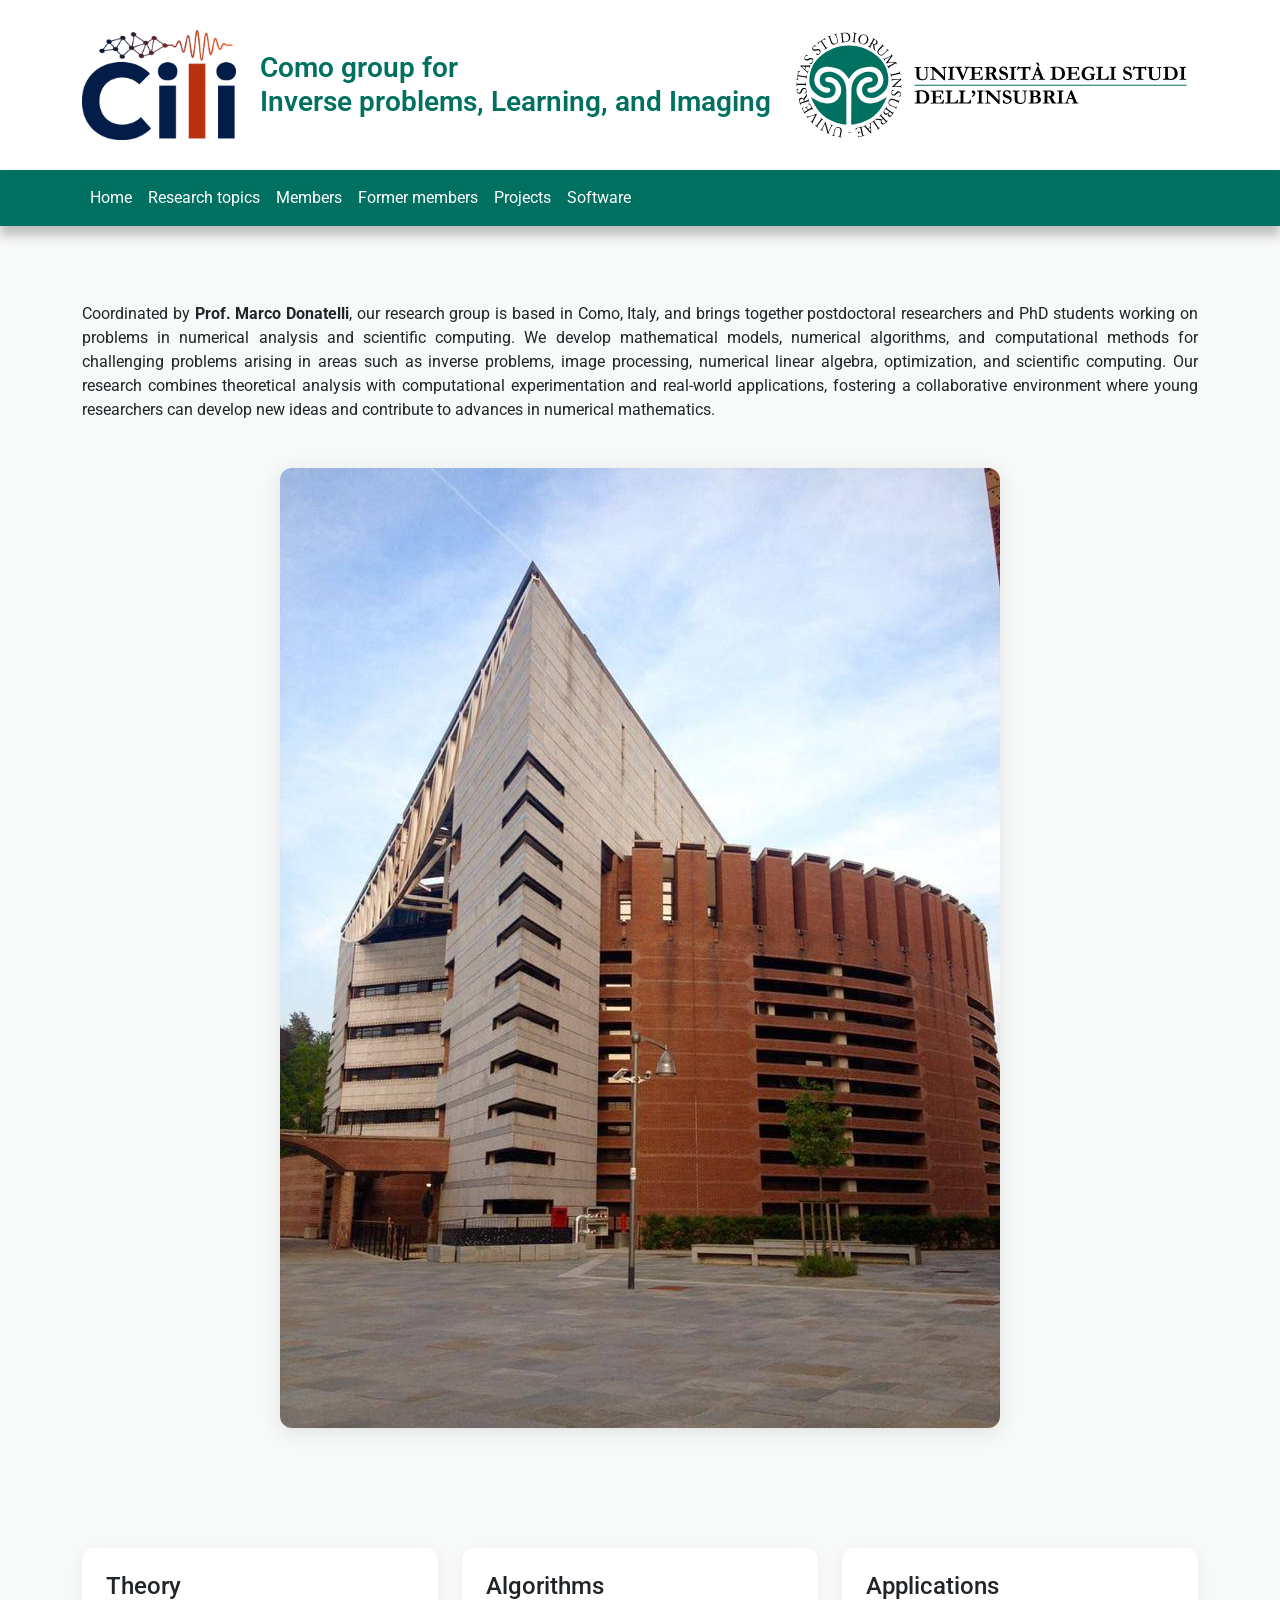
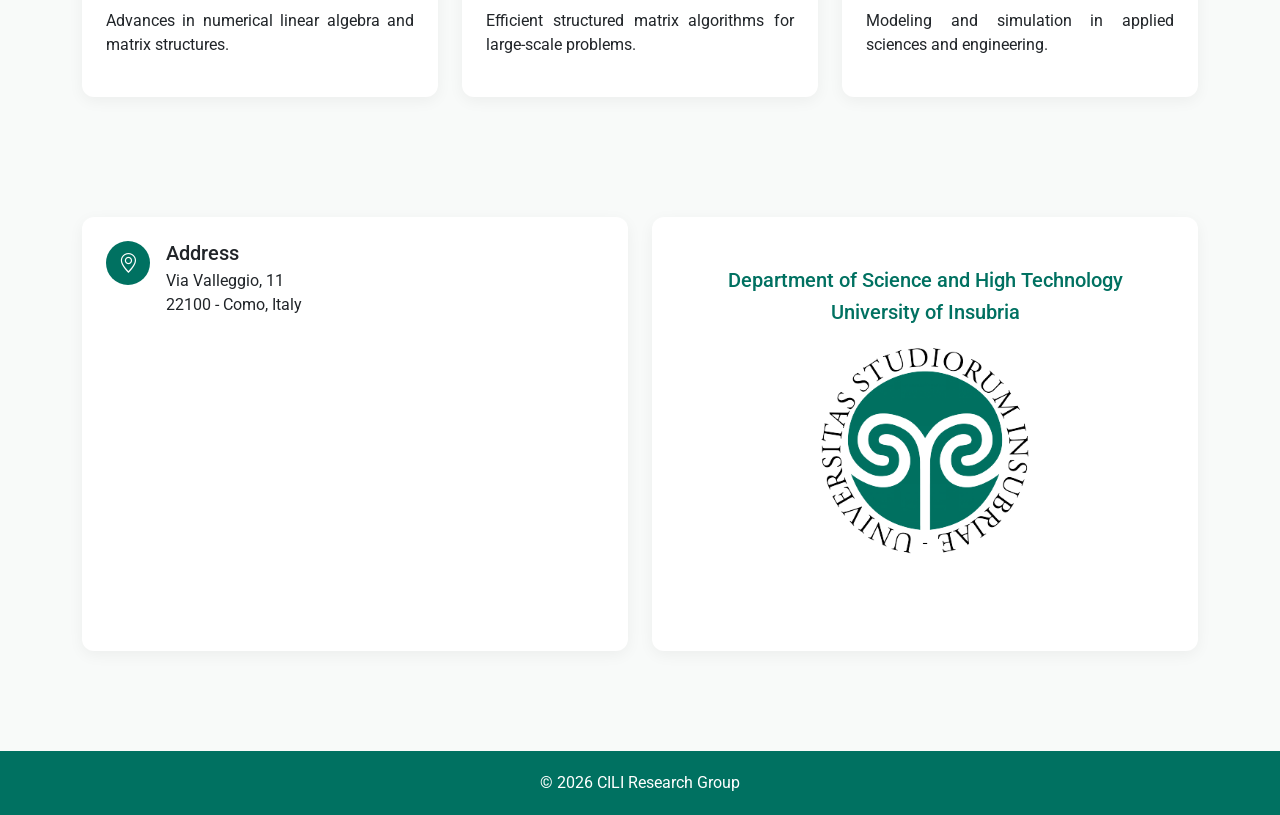
<file: index.html>
<!DOCTYPE html>
<html lang="en">
<head>
  <meta charset="utf-8">
  <meta name="viewport" content="width=device-width, initial-scale=1.0">
  <title>CILI</title>

  <link href="assets/img/weblogo.png" rel="icon">
  <link href="assets/img/apple-touch-icon.png" rel="apple-touch-icon">

  <!-- Fonts -->
  <link href="https://fonts.googleapis.com" rel="preconnect">
  <link href="https://fonts.gstatic.com" rel="preconnect" crossorigin>
  <link
    href="https://fonts.googleapis.com/css2?family=Roboto:ital,wght@0,100;0,300;0,400;0,500;0,700;0,900;1,100;1,300;1,400;1,500;1,700;1,900&family=Poppins:ital,wght@0,100;0,200;0,300;0,400;0,500;0,600;0,700;0,800;0,900;1,100;1,200;1,300;1,400;1,500;1,600;1,700;1,800;1,900&family=Raleway:ital,wght@0,100;0,200;0,300;0,400;0,500;0,600;0,700;0,800;0,900;1,100;1,200;1,300;1,400;1,500;1,600;1,700;1,800;1,900&display=swap"
    rel="stylesheet">
  <!-- Google Font -->
  <link href="https://fonts.googleapis.com/css2?family=Inter:wght@300;400;600&display=swap" rel="stylesheet">

  <!-- Bootstrap 5 -->
  <link href="https://cdn.jsdelivr.net/npm/bootstrap@5.3.2/dist/css/bootstrap.min.css" rel="stylesheet">
  <link href="https://cdn.jsdelivr.net/npm/bootstrap-icons@1.11.3/font/bootstrap-icons.css" rel="stylesheet">

  <!-- Main CSS File -->
  <link href="assets/css/main.css" rel="stylesheet">

</head>

<body>

<!-- HEADER INCLUDE -->
<div id="header"></div>

<!-- NAVBAR INCLUDE -->
<div id="navbar"></div>

<main>
<!-- MAIN CONTENT -->

  <div class="container">

    <div class="section text-center">
      <p class="mt-3">
        Coordinated by <b>Prof. Marco Donatelli</b>, our research group is based in Como, Italy, and brings together postdoctoral researchers and PhD students working on problems in numerical analysis and scientific computing.

        We develop mathematical models, numerical algorithms, and computational methods for challenging problems arising in areas such as inverse problems, image processing, numerical linear algebra, optimization, and scientific computing.

        Our research combines theoretical analysis with computational experimentation and real-world applications, fostering a collaborative environment where young researchers can develop new ideas and contribute to advances in numerical mathematics.

      </p>

      <img src="assets/img/home.jpg" class="img-fluid hero-img" alt="research image">
    </div>

    <div class="section">
      <div class="row g-4">
        <div class="col-md-4">
          <div class="card p-4">
            <h4>Theory</h4>
            <p>Advances in numerical linear algebra and matrix structures.</p>
          </div>
        </div>
        <div class="col-md-4">
          <div class="card p-4">
            <h4>Algorithms</h4>
            <p>Efficient structured matrix algorithms for large-scale problems.</p>
          </div>
        </div>
        <div class="col-md-4">
          <div class="card p-4">
            <h4>Applications</h4>
            <p>Modeling and simulation in applied sciences and engineering.</p>
          </div>
        </div>
      </div>
    </div>

    <div class="section">
      <div class="contact">
        <div class="row gy-4 align-items-stretch">
          <div class="col-lg-6">
            <div class="card p-4 h-100">

              <div class="info-item d-flex">
                <i class="bi bi-geo-alt me-3"></i>
                <div>
                  <h5 class="mb-1">Address</h5>
                  <p class="mb-0"> Via Valleggio, 11<br>
                    22100 - Como, Italy</p>
                </div>
              </div>

              <iframe src="https://www.google.com/maps/embed?pb=!1m18!1m12!1m3!1d387.7192334316931!2d9.095339528711218!3d45.801694118874714!2m3!1f0!2f0!3f0!3m2!1i1024!2i768!4f13.1!3m3!1m2!1s0x47869c2e48c24b17%3A0x4c93925b8e90d851!2sUniversit%C3%A0%20dell&#39;Insubria%20-%20Dipartimento%20di%20Scienza%20e%20Alta%20Tecnologia%20(DISAT)!5e0!3m2!1sit!2sit!4v1776697947331!5m2!1sit!2sit" width="100%" height="270px" style="border:0;" allowfullscreen="" loading="lazy" referrerpolicy="no-referrer-when-downgrade"></iframe>
            </div>
          </div>

          <div class="col-lg-6">
            <div class="card p-4 h-100 d-flex justify-content-center text-center">
              <div class="info-item">

                <h5 class="mb-2">
                  <a href="https://archivio.uninsubria.it/siti-tematici-o-federati/siti-dei-dipartimenti/dipartimento-di-scienza-e-alta-tecnologia-disat" target="_blank">
                    Department of Science and High Technology
                  </a>
                </h5>

                <h5 class="mb-3">
                  <a href="https://www.uninsubria.it/" target="_blank">
                    University of Insubria
                  </a>
                </h5>

                <img src="assets/img/sigilloinsubria.png" class="logo-img">

              </div>
            </div>
          </div>

        </div>
      </div>
    </div>

  </div>

</main>

<!-- FOOTER INCLUDE -->
<div id="footer"></div>

<!-- JS INCLUDE SYSTEM -->
<script>
  function loadHTML(id, file) {
    fetch(file)
      .then(response => response.text())
      .then(data => document.getElementById(id).innerHTML = data);
  }

  loadHTML("header", "header.html");
  loadHTML("navbar", "navbar.html");
  loadHTML("footer", "footer.html");
</script>

<!-- Bootstrap JS-->
<script src="https://cdn.jsdelivr.net/npm/bootstrap@5.3.2/dist/js/bootstrap.bundle.min.js"></script>

</body>
</html>
</file>
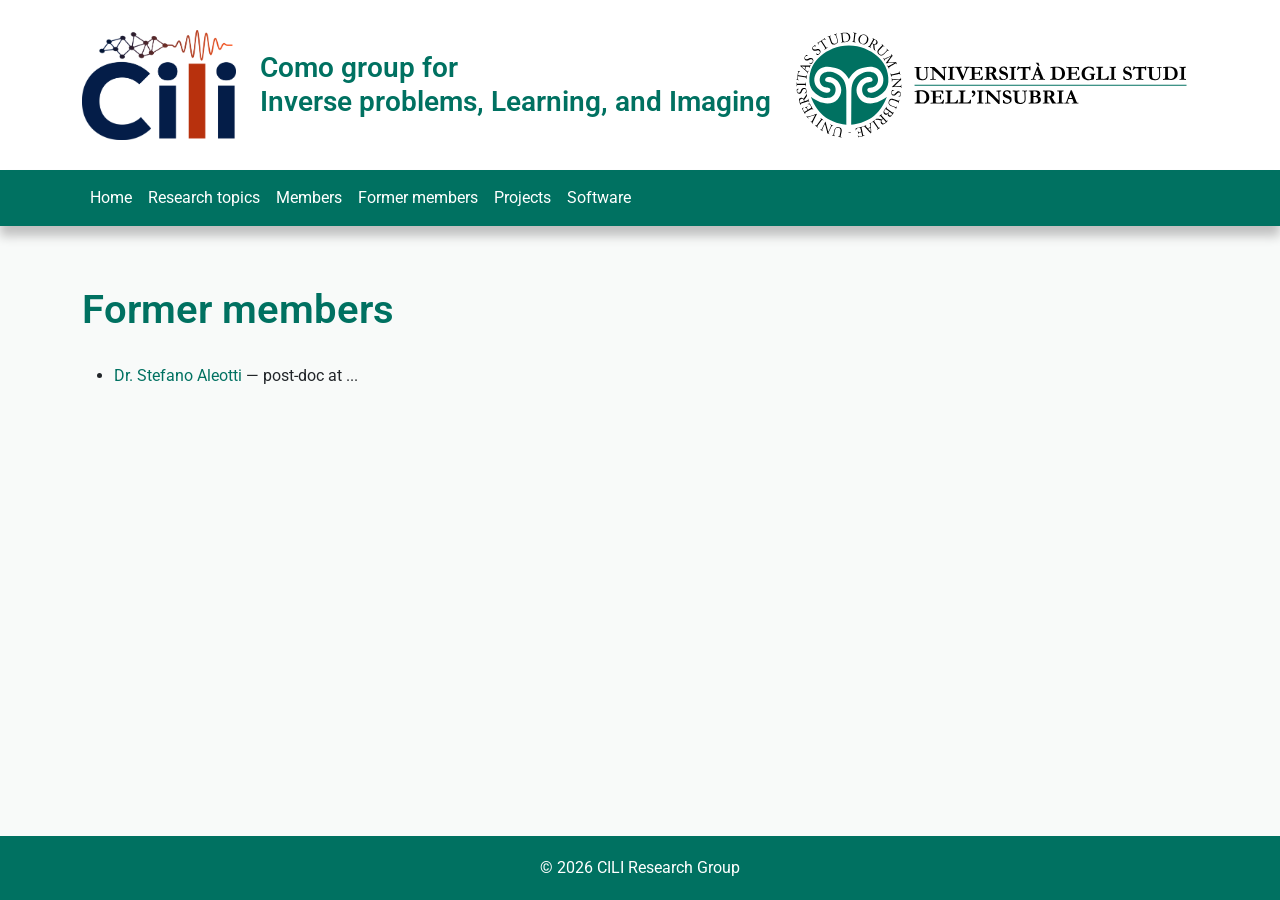
<file: former_members.html>
<!DOCTYPE html>
<html lang="en">

<head>
  <meta charset="utf-8">
  <meta name="viewport" content="width=device-width, initial-scale=1.0">
  <title>CILI</title>
  <meta content="" name="description">
  <meta content="" name="keywords">

  <link href="assets/img/weblogo.png" rel="icon">
  <link href="assets/img/apple-touch-icon.png" rel="apple-touch-icon">

  <!-- Fonts -->
  <link href="https://fonts.googleapis.com" rel="preconnect">
  <link href="https://fonts.gstatic.com" rel="preconnect" crossorigin>
  <link
    href="https://fonts.googleapis.com/css2?family=Roboto:ital,wght@0,100;0,300;0,400;0,500;0,700;0,900;1,100;1,300;1,400;1,500;1,700;1,900&family=Poppins:ital,wght@0,100;0,200;0,300;0,400;0,500;0,600;0,700;0,800;0,900;1,100;1,200;1,300;1,400;1,500;1,600;1,700;1,800;1,900&family=Raleway:ital,wght@0,100;0,200;0,300;0,400;0,500;0,600;0,700;0,800;0,900;1,100;1,200;1,300;1,400;1,500;1,600;1,700;1,800;1,900&display=swap"
    rel="stylesheet">
  <!-- Google Font -->
  <link href="https://fonts.googleapis.com/css2?family=Inter:wght@300;400;600&display=swap" rel="stylesheet">

  <!-- Bootstrap 5 -->
  <link href="https://cdn.jsdelivr.net/npm/bootstrap@5.3.2/dist/css/bootstrap.min.css" rel="stylesheet">

  <!-- Main CSS File -->
  <link href="assets/css/main.css" rel="stylesheet">

</head>


<body>

<!-- HEADER INCLUDE -->
<div id="header"></div>

<!-- NAVBAR INCLUDE -->
<div id="navbar"></div>

<main>
<!-- MAIN CONTENT -->

  <div class="container">
    <div class="section">
      <div class="elenco">
        <h1> Former members </h1>
          <div id="former_members"></div>
      </div>
    </div>
  </div>

</main>

<script>
//function createMember(name, role, img, link) {
//  return `
//    <div class="d-flex align-items-center mb-4">
//      <a href="${link}">
//        <img src="${img}" class="rounded me-3" style="height:150px">
//      </a>
//      <div>
//        <h5>
//          <a href="${link}">${name}</a>
//        </h5>
//        <p class="mb-0">${role}</p>
//      </div>
//    </div>
//  `;
//}


function createMemberListItem(name, role, link) {
  return `
    <li class="mb-2">
      <a href="${link}" target="_blank">${name}</a> — ${role}
    </li>
  `;
}

// Lista membri
const former_members = [

  {
    name: "Dr. Stefano Aleotti",
    role: "post-doc at ...",
    img: "assets/img/default.jpg",
    link: "https://www.researchgate.net/profile/Stefano-Aleotti"
  },
  //--------------------

  // aggiungi altri qui
];

// Render
//document.getElementById("former_members").innerHTML =
//  former_members.map(m => createMember(m.name, m.role, m.img, m.link)).join("");

document.getElementById("former_members").innerHTML =
  `<ul class="member-list">` +
  former_members.map(m => createMemberListItem(m.name, m.role, m.link)).join("") +
  `</ul>`;
</script>


<!-- FOOTER INCLUDE -->
<div id="footer"></div>


<!-- JS INCLUDE SYSTEM -->
<script>
  function loadHTML(id, file) {
    fetch(file)
      .then(response => response.text())
      .then(data => document.getElementById(id).innerHTML = data);
  }

  loadHTML("header", "header.html");
  loadHTML("navbar", "navbar.html");
  loadHTML("footer", "footer.html");
</script>

<!-- Bootstrap JS-->
<script src="https://cdn.jsdelivr.net/npm/bootstrap@5.3.2/dist/js/bootstrap.bundle.min.js"></script>

</body>

</html>
</file>
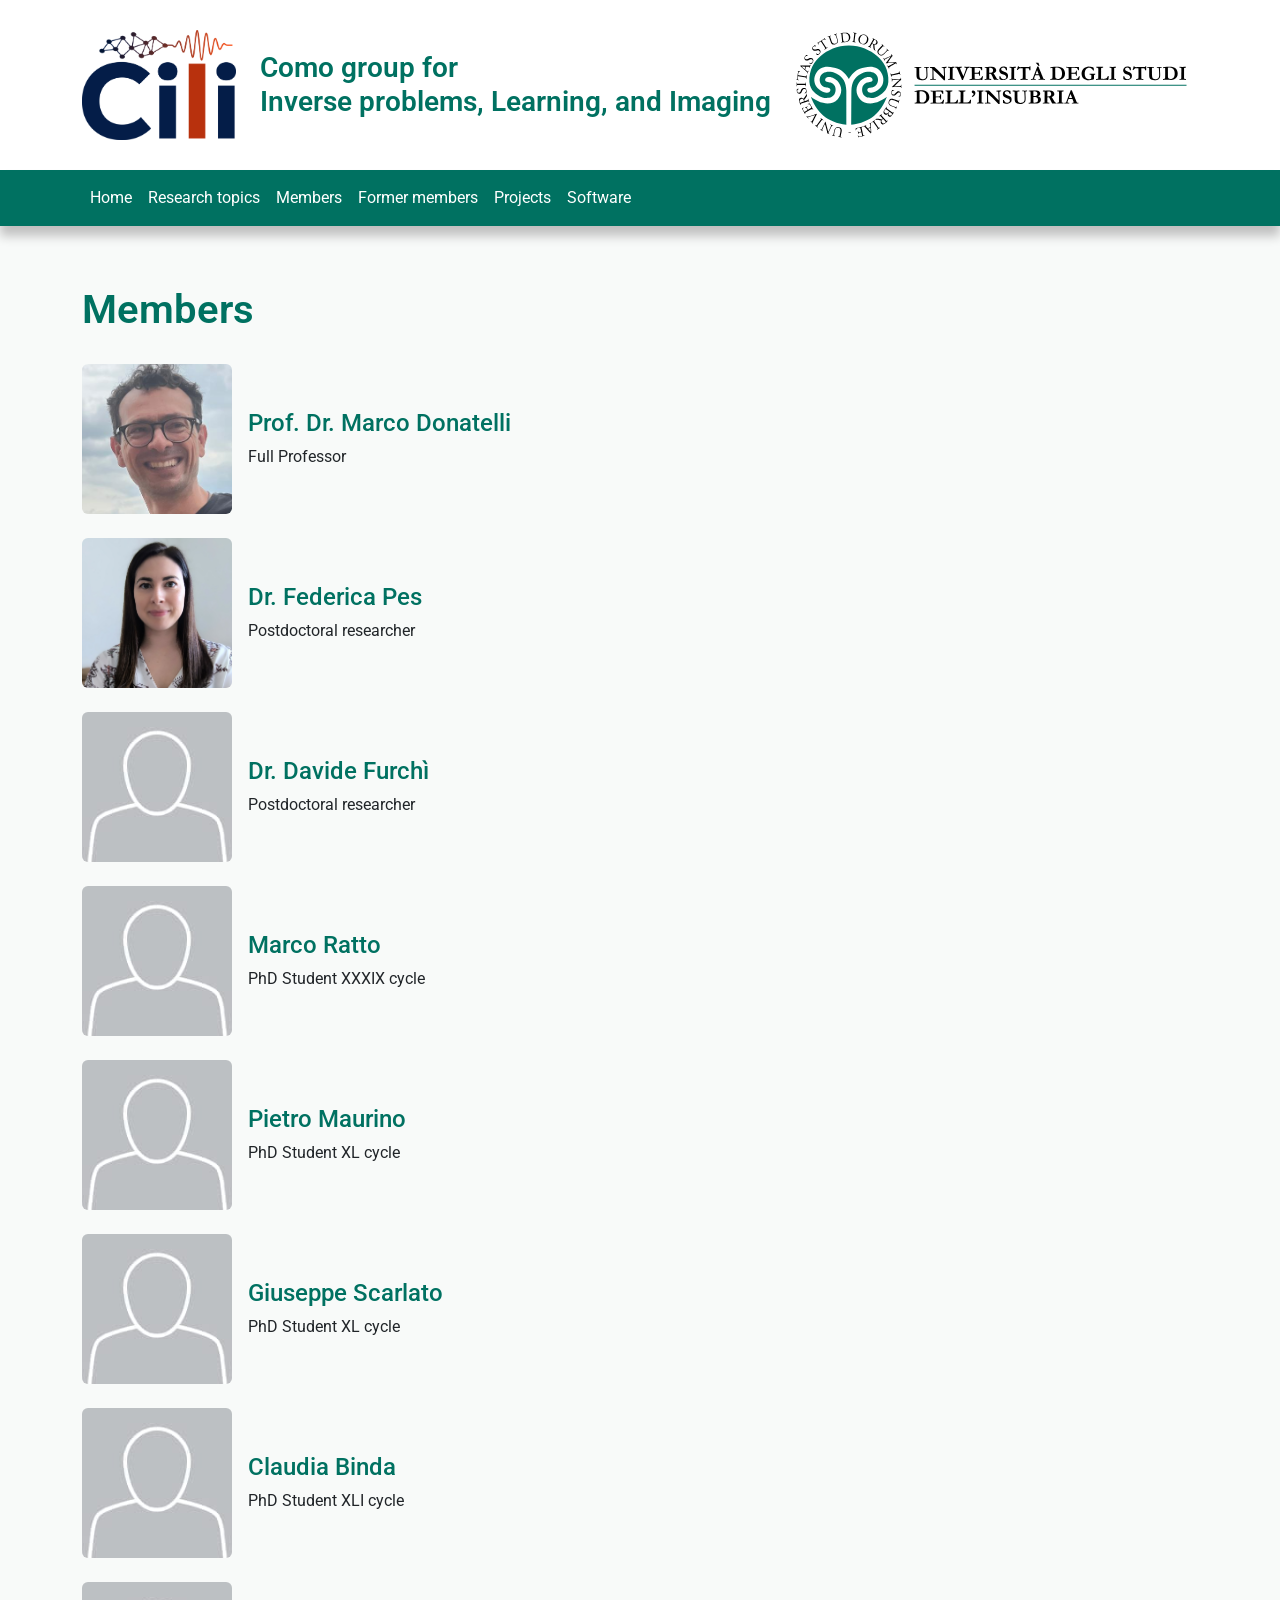
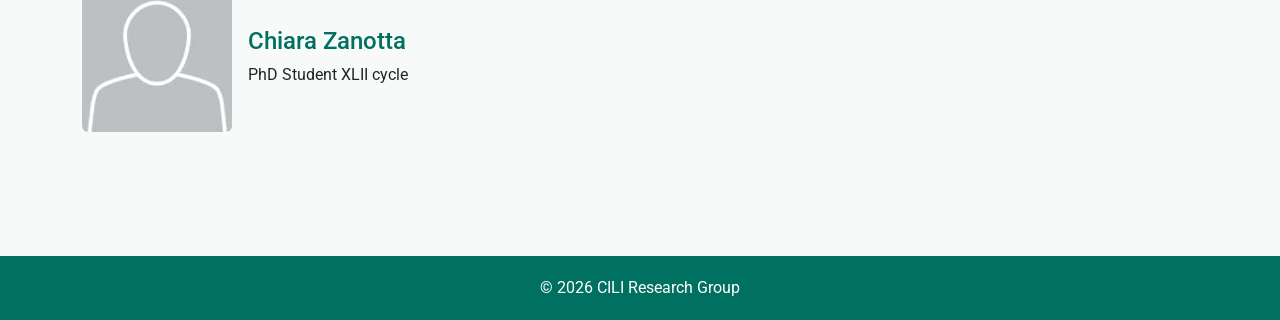
<file: members.html>
<!DOCTYPE html>
<html lang="en">

<head>
  <meta charset="utf-8">
  <meta name="viewport" content="width=device-width, initial-scale=1.0">
  <title>CILI</title>
  <meta content="" name="description">
  <meta content="" name="keywords">

  <link href="assets/img/weblogo.png" rel="icon">
  <link href="assets/img/apple-touch-icon.png" rel="apple-touch-icon">

  <!-- Fonts -->
  <link href="https://fonts.googleapis.com" rel="preconnect">
  <link href="https://fonts.gstatic.com" rel="preconnect" crossorigin>
  <link
    href="https://fonts.googleapis.com/css2?family=Roboto:ital,wght@0,100;0,300;0,400;0,500;0,700;0,900;1,100;1,300;1,400;1,500;1,700;1,900&family=Poppins:ital,wght@0,100;0,200;0,300;0,400;0,500;0,600;0,700;0,800;0,900;1,100;1,200;1,300;1,400;1,500;1,600;1,700;1,800;1,900&family=Raleway:ital,wght@0,100;0,200;0,300;0,400;0,500;0,600;0,700;0,800;0,900;1,100;1,200;1,300;1,400;1,500;1,600;1,700;1,800;1,900&display=swap"
    rel="stylesheet">
  <!-- Google Font -->
  <link href="https://fonts.googleapis.com/css2?family=Inter:wght@300;400;600&display=swap" rel="stylesheet">

  <!-- Bootstrap 5 -->
  <link href="https://cdn.jsdelivr.net/npm/bootstrap@5.3.2/dist/css/bootstrap.min.css" rel="stylesheet">

  <!-- Main CSS File -->
  <link href="assets/css/main.css" rel="stylesheet">

</head>


<body>

<!-- HEADER INCLUDE -->
<div id="header"></div>

<!-- NAVBAR INCLUDE -->
<div id="navbar"></div>

<main>
<!-- MAIN CONTENT -->

  <div class="container">
    <div class="section">
      <div class="elenco">
        <h1> Members </h1>
          <div id="members"></div>
      </div>
    </div>
  </div>

</main>

<script>
function createMember(name, role, img, link) {
  return `
    <div class="d-flex align-items-center mb-4">
      <a href="${link}">
        <img src="${img}" class="rounded me-3"
          style="width:150px; height:150px; object-fit:cover;">
      </a>
      <div>
        <h4>
          <a href="${link}" >${name}</a>
        </h4>
        <p class="mb-0">${role}</p>
      </div>
    </div>
  `;
}

// Lista membri
const members = [
  {
    name: "Prof. Dr. Marco Donatelli",
    role: "Full Professor",
    img: "assets/img/Donatelli.png",
    link: "https://uninsubria.unifind.cineca.it/individual?uri=http%3A%2F%2Firises.uninsubria.it%2Fresource%2Fperson%2F1277"
  },
  {
    name: "Dr. Federica Pes",
    role: "Postdoctoral researcher",
    img: "assets/img/Pes.jpg",
    link: "https://uninsubria.unifind.cineca.it/individual?uri=http%3A//irises.uninsubria.it/resource/person/221855"
  },
  {
    name: "Dr. Davide Furchì",
    role: "Postdoctoral researcher",
    img: "assets/img/default.jpg",
    link: "https://uninsubria.unifind.cineca.it/individual?uri=http%3A%2F%2Firises.uninsubria.it%2Fresource%2Fperson%2F165145"
  },
  {
    name: "Marco Ratto",
    role: "PhD Student XXXIX cycle",
    img: "assets/img/default.jpg",
    link: "https://uninsubria.unifind.cineca.it/individual?uri=http%3A%2F%2Firises.uninsubria.it%2Fresource%2Fperson%2F181979"
  },
  {
    name: "Pietro Maurino",
    role: "PhD Student XL cycle",
    img: "assets/img/default.jpg",
    link: "https://uninsubria.unifind.cineca.it/individual?uri=http%3A%2F%2Firises.uninsubria.it%2Fresource%2Fperson%2F199886"
  },
  {
    name: "Giuseppe Scarlato",
    role: "PhD Student XL cycle",
    img: "assets/img/default.jpg",
    link: "https://uninsubria.unifind.cineca.it/individual?uri=http%3A%2F%2Firises.uninsubria.it%2Fresource%2Fperson%2F91807"
  },
  {
    name: "Claudia Binda",
    role: "PhD Student XLI cycle",
    img: "assets/img/default.jpg",
    link: "..."
  },
  {
    name: "Chiara Zanotta",
    role: "PhD Student XLII cycle",
    img: "assets/img/default.jpg",
    link: "..."
  },

  // aggiungi altri qui
];

// Render
document.getElementById("members").innerHTML =
  members.map(m => createMember(m.name, m.role, m.img, m.link)).join("");
</script>


<!-- FOOTER INCLUDE -->
<div id="footer"></div>


<!-- JS INCLUDE SYSTEM -->
<script>
  function loadHTML(id, file) {
    fetch(file)
      .then(response => response.text())
      .then(data => document.getElementById(id).innerHTML = data);
  }

  loadHTML("header", "header.html");
  loadHTML("navbar", "navbar.html");
  loadHTML("footer", "footer.html");
</script>

<!-- Bootstrap JS-->
<script src="https://cdn.jsdelivr.net/npm/bootstrap@5.3.2/dist/js/bootstrap.bundle.min.js"></script>

</body>
</html>
</file>
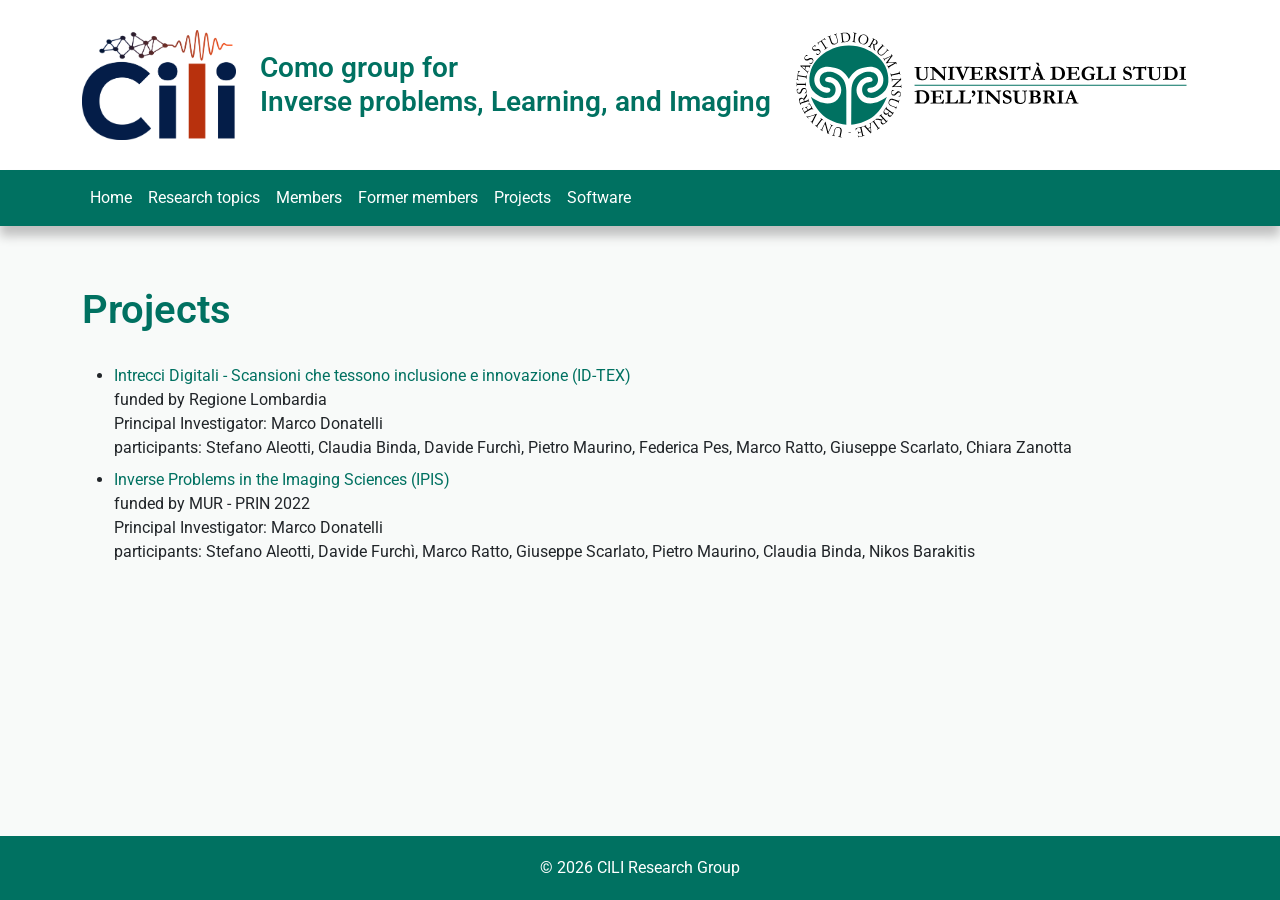
<file: projects.html>
<!DOCTYPE html>
<html lang="en">

<head>
  <meta charset="utf-8">
  <meta name="viewport" content="width=device-width, initial-scale=1.0">
  <title>CILI</title>
  <meta content="" name="description">
  <meta content="" name="keywords">

  <link href="assets/img/weblogo.png" rel="icon">
  <link href="assets/img/apple-touch-icon.png" rel="apple-touch-icon">

  <!-- Fonts -->
  <link href="https://fonts.googleapis.com" rel="preconnect">
  <link href="https://fonts.gstatic.com" rel="preconnect" crossorigin>
  <link
    href="https://fonts.googleapis.com/css2?family=Roboto:ital,wght@0,100;0,300;0,400;0,500;0,700;0,900;1,100;1,300;1,400;1,500;1,700;1,900&family=Poppins:ital,wght@0,100;0,200;0,300;0,400;0,500;0,600;0,700;0,800;0,900;1,100;1,200;1,300;1,400;1,500;1,600;1,700;1,800;1,900&family=Raleway:ital,wght@0,100;0,200;0,300;0,400;0,500;0,600;0,700;0,800;0,900;1,100;1,200;1,300;1,400;1,500;1,600;1,700;1,800;1,900&display=swap"
    rel="stylesheet">
  <!-- Google Font -->
  <link href="https://fonts.googleapis.com/css2?family=Inter:wght@300;400;600&display=swap" rel="stylesheet">

  <!-- Bootstrap 5 -->
  <link href="https://cdn.jsdelivr.net/npm/bootstrap@5.3.2/dist/css/bootstrap.min.css" rel="stylesheet">

  <!-- Main CSS File -->
  <link href="assets/css/main.css" rel="stylesheet">

</head>


<body>

<!-- HEADER INCLUDE -->
<div id="header"></div>

<!-- NAVBAR INCLUDE -->
<div id="navbar"></div>

<main>
<!-- MAIN CONTENT -->

  <div class="container">
    <div class="section">
      <div class="elenco">
        <h1> Projects </h1>
          <div id="projects_list"></div>
      </div>
    </div>
  </div>

</main>



<script>

function createProjectsListItem(title, funder, PI, link, local_members) {
  return `
    <li class="mb-2">
       <a href="${link}" >${title}</a> <br>
      funded by ${funder} <br>
      Principal Investigator: ${PI} <br>
      participants: ${local_members}
    </li>
  `;
}

// Lista progetti
const projects_list = [
  {
    title: "Intrecci Digitali - Scansioni che tessono inclusione e innovazione (ID-TEX)",
    funder: "Regione Lombardia",
    PI: "Marco Donatelli",
    link: "https://uninsubria.unifind.cineca.it/individual?uri=http%3A%2F%2Firises.uninsubria.it%2Fresource%2Fproject%2FPRJ-0795",
    local_members: "Stefano Aleotti, Claudia Binda, Davide Furchì, Pietro Maurino, Federica Pes, Marco Ratto, Giuseppe Scarlato, Chiara Zanotta"
  },
  {
    title: "Inverse Problems in the Imaging Sciences (IPIS)",
    funder: "MUR - PRIN 2022",
    PI: "Marco Donatelli",
    link: "https://uninsubria.unifind.cineca.it/individual?uri=http%3A%2F%2Firises.uninsubria.it%2Fresource%2Fproject%2FPRJ-0468",
    local_members: "Stefano Aleotti, Davide Furchì, Marco Ratto, Giuseppe Scarlato, Pietro Maurino, Claudia Binda, Nikos Barakitis"
  },

  // aggiungi altri qui
];

// Render
document.getElementById("projects_list").innerHTML =
  `<ul class="member-list">` +
  projects_list.map(m => createProjectsListItem(m.title, m.funder, m.PI, m.link, m.local_members)).join("") +
  `</ul>`;
</script>


<!-- FOOTER INCLUDE -->
<div id="footer"></div>


<!-- JS INCLUDE SYSTEM -->
<script>
  function loadHTML(id, file) {
    fetch(file)
      .then(response => response.text())
      .then(data => document.getElementById(id).innerHTML = data);
  }

  loadHTML("header", "header.html");
  loadHTML("navbar", "navbar.html");
  loadHTML("footer", "footer.html");
</script>

<!-- Bootstrap JS-->
<script src="https://cdn.jsdelivr.net/npm/bootstrap@5.3.2/dist/js/bootstrap.bundle.min.js"></script>

</body>

</html>
</file>
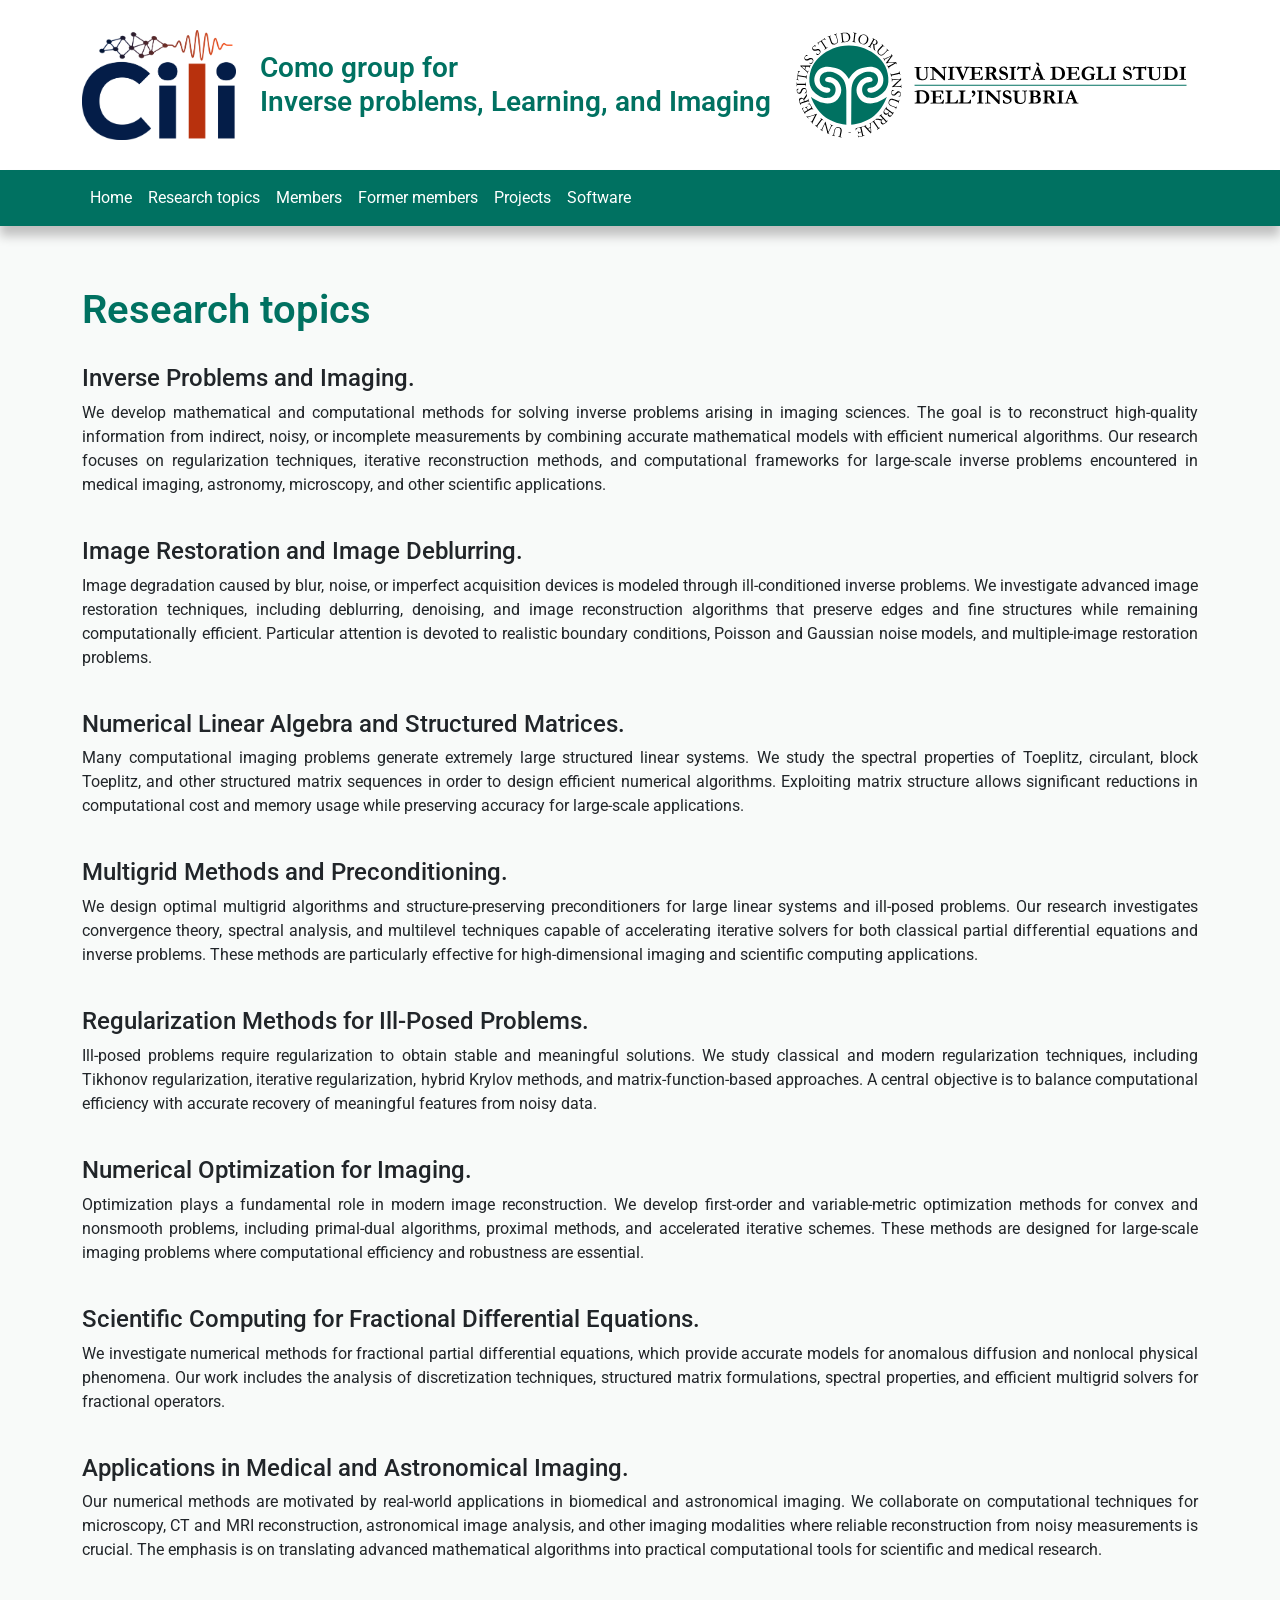
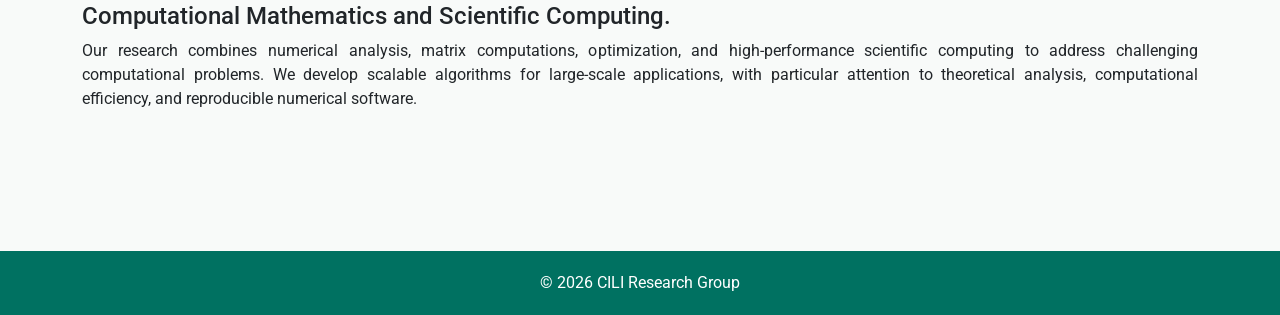
<file: research.html>
<!DOCTYPE html>
<html lang="en">

<head>
  <meta charset="utf-8">
  <meta name="viewport" content="width=device-width, initial-scale=1.0">
  <title>CILI</title>
  <meta content="" name="description">
  <meta content="" name="keywords">

  <link href="assets/img/weblogo.png" rel="icon">
  <link href="assets/img/apple-touch-icon.png" rel="apple-touch-icon">

  <!-- Fonts -->
  <link href="https://fonts.googleapis.com" rel="preconnect">
  <link href="https://fonts.gstatic.com" rel="preconnect" crossorigin>
  <link
    href="https://fonts.googleapis.com/css2?family=Roboto:ital,wght@0,100;0,300;0,400;0,500;0,700;0,900;1,100;1,300;1,400;1,500;1,700;1,900&family=Poppins:ital,wght@0,100;0,200;0,300;0,400;0,500;0,600;0,700;0,800;0,900;1,100;1,200;1,300;1,400;1,500;1,600;1,700;1,800;1,900&family=Raleway:ital,wght@0,100;0,200;0,300;0,400;0,500;0,600;0,700;0,800;0,900;1,100;1,200;1,300;1,400;1,500;1,600;1,700;1,800;1,900&display=swap"
    rel="stylesheet">
  <!-- Google Font -->
  <link href="https://fonts.googleapis.com/css2?family=Inter:wght@300;400;600&display=swap" rel="stylesheet">

  <!-- Bootstrap 5 -->
  <link href="https://cdn.jsdelivr.net/npm/bootstrap@5.3.2/dist/css/bootstrap.min.css" rel="stylesheet">

  <!-- Main CSS File -->
  <link href="assets/css/main.css" rel="stylesheet">

</head>


<body>

<!-- HEADER INCLUDE -->
<div id="header"></div>

<!-- NAVBAR INCLUDE -->
<div id="navbar"></div>

<main>
<!-- MAIN CONTENT -->

  <div class="container">
    <div class="section">
      <div class="elenco">
        <h1> Research topics </h1>
          <div id="topics"></div>
      </div>
    </div>
  </div>

</main>


<script>
function createTopic(title, description) {
  return `

    <h4>${title}.</h4>
    <p> ${description} </p><br>

  `;
}

// Lista membri
const topics = [
  {
    title: "Inverse Problems and Imaging",
    description: "We develop mathematical and computational methods for solving inverse problems arising in imaging sciences. The goal is to reconstruct high-quality information from indirect, noisy, or incomplete measurements by combining accurate mathematical models with efficient numerical algorithms. Our research focuses on regularization techniques, iterative reconstruction methods, and computational frameworks for large-scale inverse problems encountered in medical imaging, astronomy, microscopy, and other scientific applications."
  },
  {
    title: "Image Restoration and Image Deblurring",
    description: "Image degradation caused by blur, noise, or imperfect acquisition devices is modeled through ill-conditioned inverse problems. We investigate advanced image restoration techniques, including deblurring, denoising, and image reconstruction algorithms that preserve edges and fine structures while remaining computationally efficient. Particular attention is devoted to realistic boundary conditions, Poisson and Gaussian noise models, and multiple-image restoration problems. "
  },
  {
    title: "Numerical Linear Algebra and Structured Matrices",
    description: "Many computational imaging problems generate extremely large structured linear systems. We study the spectral properties of Toeplitz, circulant, block Toeplitz, and other structured matrix sequences in order to design efficient numerical algorithms. Exploiting matrix structure allows significant reductions in computational cost and memory usage while preserving accuracy for large-scale applications."
  },
  {
    title: "Multigrid Methods and Preconditioning",
    description: "We design optimal multigrid algorithms and structure-preserving preconditioners for large linear systems and ill-posed problems. Our research investigates convergence theory, spectral analysis, and multilevel techniques capable of accelerating iterative solvers for both classical partial differential equations and inverse problems. These methods are particularly effective for high-dimensional imaging and scientific computing applications."
  },
  {
    title: "Regularization Methods for Ill-Posed Problems",
    description: "Ill-posed problems require regularization to obtain stable and meaningful solutions. We study classical and modern regularization techniques, including Tikhonov regularization, iterative regularization, hybrid Krylov methods, and matrix-function-based approaches. A central objective is to balance computational efficiency with accurate recovery of meaningful features from noisy data."
  },
  {
    title: "Numerical Optimization for Imaging",
    description: "Optimization plays a fundamental role in modern image reconstruction. We develop first-order and variable-metric optimization methods for convex and nonsmooth problems, including primal-dual algorithms, proximal methods, and accelerated iterative schemes. These methods are designed for large-scale imaging problems where computational efficiency and robustness are essential."
  },
  {
    title: "Scientific Computing for Fractional Differential Equations",
    description: "We investigate numerical methods for fractional partial differential equations, which provide accurate models for anomalous diffusion and nonlocal physical phenomena. Our work includes the analysis of discretization techniques, structured matrix formulations, spectral properties, and efficient multigrid solvers for fractional operators."
  },
  {
    title: "Applications in Medical and Astronomical Imaging",
    description: "Our numerical methods are motivated by real-world applications in biomedical and astronomical imaging. We collaborate on computational techniques for microscopy, CT and MRI reconstruction, astronomical image analysis, and other imaging modalities where reliable reconstruction from noisy measurements is crucial. The emphasis is on translating advanced mathematical algorithms into practical computational tools for scientific and medical research. "
  },
  {
    title: "Computational Mathematics and Scientific Computing",
    description: "Our research combines numerical analysis, matrix computations, optimization, and high-performance scientific computing to address challenging computational problems. We develop scalable algorithms for large-scale applications, with particular attention to theoretical analysis, computational efficiency, and reproducible numerical software. "
  },

  // aggiungi altri qui
];

// Render
document.getElementById("topics").innerHTML =
  topics.map(m => createTopic(m.title, m.description)).join("");
</script>

<!-- FOOTER INCLUDE -->
<div id="footer"></div>


<!-- JS INCLUDE SYSTEM -->
<script>
  function loadHTML(id, file) {
    fetch(file)
      .then(response => response.text())
      .then(data => document.getElementById(id).innerHTML = data);
    }

  loadHTML("header", "header.html");
  loadHTML("navbar", "navbar.html");
  loadHTML("footer", "footer.html");
</script>

<!-- Bootstrap JS-->
<script src="https://cdn.jsdelivr.net/npm/bootstrap@5.3.2/dist/js/bootstrap.bundle.min.js"></script>

</body>

</html>
</file>
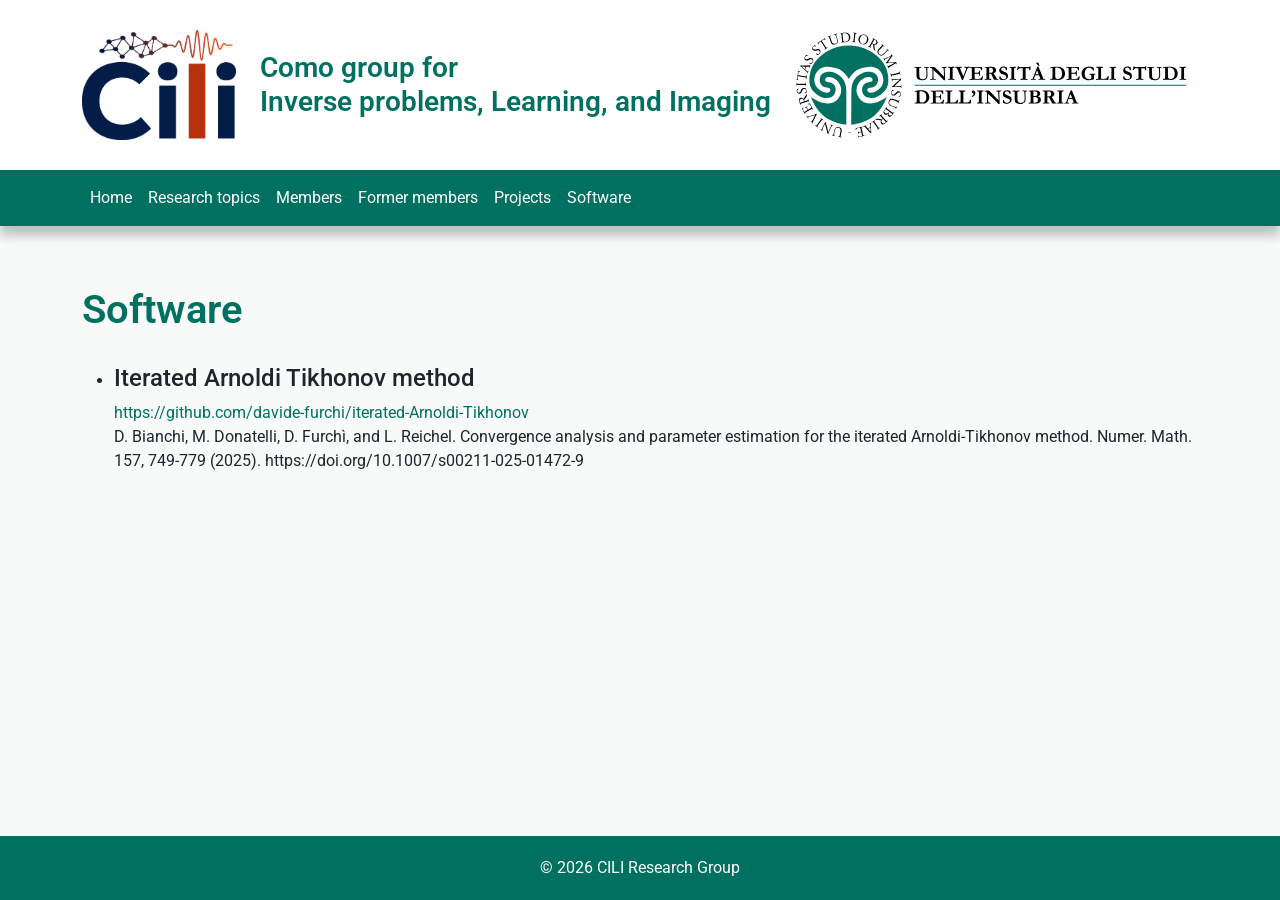
<file: software.html>
<!DOCTYPE html>
<html lang="en">

<head>
  <meta charset="utf-8">
  <meta name="viewport" content="width=device-width, initial-scale=1.0">
  <title>CILI</title>
  <meta content="" name="description">
  <meta content="" name="keywords">

  <link href="assets/img/weblogo.png" rel="icon">
  <link href="assets/img/apple-touch-icon.png" rel="apple-touch-icon">

  <!-- Fonts -->
  <link href="https://fonts.googleapis.com" rel="preconnect">
  <link href="https://fonts.gstatic.com" rel="preconnect" crossorigin>
  <link
    href="https://fonts.googleapis.com/css2?family=Roboto:ital,wght@0,100;0,300;0,400;0,500;0,700;0,900;1,100;1,300;1,400;1,500;1,700;1,900&family=Poppins:ital,wght@0,100;0,200;0,300;0,400;0,500;0,600;0,700;0,800;0,900;1,100;1,200;1,300;1,400;1,500;1,600;1,700;1,800;1,900&family=Raleway:ital,wght@0,100;0,200;0,300;0,400;0,500;0,600;0,700;0,800;0,900;1,100;1,200;1,300;1,400;1,500;1,600;1,700;1,800;1,900&display=swap"
    rel="stylesheet">
  <!-- Google Font -->
  <link href="https://fonts.googleapis.com/css2?family=Inter:wght@300;400;600&display=swap" rel="stylesheet">

  <!-- Bootstrap 5 -->
  <link href="https://cdn.jsdelivr.net/npm/bootstrap@5.3.2/dist/css/bootstrap.min.css" rel="stylesheet">

  <!-- Main CSS File -->
  <link href="assets/css/main.css" rel="stylesheet">

</head>


<body>

<!-- HEADER INCLUDE -->
<div id="header"></div>

<!-- NAVBAR INCLUDE -->
<div id="navbar"></div>


<main>
<!-- MAIN CONTENT -->

  <div class="container">
    <div class="section">
      <div class="elenco">
        <h1> Software </h1>
          <div id="softwares"></div>
      </div>
    </div>
  </div>

</main>


<script>
function createSoftware(title, link, paper) {
  return `

    <ul>
      <li class="mb-2"> <h4>${title}</h4>
        <a href="${link}" target="_blank">${link}</a><br>
        ${paper}
      </li>
    </ul>
  `;
}

// Lista membri
const softwares = [
  {
    title: "Iterated Arnoldi Tikhonov method",
    link: "https://github.com/davide-furchi/iterated-Arnoldi-Tikhonov",
    paper: "D. Bianchi, M. Donatelli, D. Furchì, and L. Reichel. Convergence analysis and parameter estimation for the iterated Arnoldi-Tikhonov method. Numer. Math. 157, 749-779 (2025). https://doi.org/10.1007/s00211-025-01472-9"
  },

  // aggiungi altri qui
];

// Render
document.getElementById("softwares").innerHTML =
  softwares.map(m => createSoftware(m.title, m.link, m.paper)).join("");
</script>



<!-- FOOTER INCLUDE -->
<div id="footer"></div>


<!-- JS INCLUDE SYSTEM -->
<script>
  function loadHTML(id, file) {
    fetch(file)
      .then(response => response.text())
      .then(data => document.getElementById(id).innerHTML = data);
  }

  loadHTML("header", "header.html");
  loadHTML("navbar", "navbar.html");
  loadHTML("footer", "footer.html");
</script>

<!-- Bootstrap JS-->
<script src="https://cdn.jsdelivr.net/npm/bootstrap@5.3.2/dist/js/bootstrap.bundle.min.js"></script>

</body>
</html>
</file>
<file: assets/css/main.css>
/* Fonts */
:root {
  --default-font: "Roboto",  system-ui, -apple-system, "Segoe UI", Roboto, "Helvetica Neue", Arial, "Noto Sans", "Liberation Sans", sans-serif, "Apple Color Emoji", "Segoe UI Emoji", "Segoe UI Symbol", "Noto Color Emoji";
  --heading-font: "Raleway",  sans-serif;
  --nav-font: "Poppins",  sans-serif;
}

/* Global Colors - The following color variables are used throughout the website. Updating them here will change the color scheme of the entire website */
:root { 
  --background-color: #f8faf9; /* Background color for the entire website, including individual sections */
  --default-color: rgb(0,113,97); /* Default color used for the majority of the text content across the entire website */
  --surface-color: #ffffff; /* The surface color is used as a background of boxed elements within sections, such as cards, icon boxes, or other elements that require a visual separation from the global background. */
}

/* Smooth scroll */
:root {
  scroll-behavior: smooth;
}

/*--------------------------------------------------------------
# General Styling & Shared Classes
--------------------------------------------------------------*/
body {
  font-family: var(--default-font);
  background-color: var(--background-color);
  height: 100%;
  margin: 0;
  min-height: 100vh;
  display: flex;
  flex-direction: column;
}

main {
  flex: 1;
}

.header {
  background: #ffffff;
  color: var(--default-color);
  padding: 30px 0;
}

.header-grid {
  display: grid;
  grid-template-columns: auto 1fr auto; /* colonne logo - titolo - logo */
  align-items: center;
  column-gap: 8px; /* spazio tra logo e titolo */
}

.center {
  justify-self: center;
  text-align: left;
  max-width: 520px; /* evita che il titolo diventi troppo largo */
}

.left,
.right {
  display: flex;
  justify-content: center;
}

.header h1 {
  font-size: 28px;
  font-weight: 600;
  margin: 0;
}

/* Logo */
.left img {
  display: block;
}

/* Responsive (mobile) */
@media (max-width: 768px) {
  .header-grid {
    grid-template-columns: 1fr;
    text-align: center;
    gap: 15px;
  }

  .left {
    justify-self: center;
  }

  .header h1 {
    font-size: 22px;
  }
}

.header h2 {
  font-size: 23px;
  font-weight: 580;
  margin: 0;
  color: black;
}

.header a {
  text-decoration: none;
}

.navbar {
  /*box-shadow: 0 2px 10px rgb(192,192,192);*/
  box-shadow: 0 10px 10px rgb(192,192,192);
  color: #ffffff;
  background-color: var(--default-color);
}
    
.navbar a {
  color: #ffffff;
}

.navbar a:hover {
  color: #c6f7e7;
}

.hero-img {
  border-radius: 12px;
  box-shadow: 0 4px 20px rgba(0,0,0,0.1);
  margin-top: 30px;
}

.section {
  padding: 60px 0;
}
    
.section p {
  text-align: justify;
}

.card {
  border: none;
  border-radius: 12px;
  box-shadow: 0 4px 15px rgba(0,0,0,0.05);
  transition: transform 0.2s;
}

.card:hover {
  transform: translateY(-5px);
}

.elenco a {
  color: var(--default-color);
  text-decoration: none;
}

.elenco a:hover {
  text-decoration: underline;
}

.elenco h1 {
  margin-bottom: 30px;   
  color: var(--default-color);
  font-weight: 600;    
}

.event-item img {
  transition: transform 0.2s;
}

.event-item img:hover {
  transform: scale(1.03);
}

.event-item {
  padding-bottom: 15px;
  border-bottom: 1px solid #eee;
}

.former_members-list {
  padding-left: 20px;
  margin-top: 20px;
}

.former_members-list li {
  line-height: 1.6;
}

.former_members-list a {
  font-weight: 500;
  text-decoration: none;
}

.former_members-list a:hover {
  text-decoration: underline;
}

footer {
  background: var(--default-color);
  color: white;
  padding: 20px 0;
  margin-top: 40px;
}

footer p {
  margin: 0;
}
    

/*--------------------------------------------------------------
# Disable aos animation delay on mobile devices
--------------------------------------------------------------*/
@media screen and (max-width: 768px) {
  [data-aos-delay] {
    transition-delay: 0 !important;
  }
}


/*--------------------------------------------------------------
# Contact Section
--------------------------------------------------------------*/
.contact .info-wrap {
  background-color: var(--surface-color);
  box-shadow: 0px 0px 20px rgba(0, 0, 0, 0.1);
  padding: 30px;
}

@media (max-width: 575px) {
  .contact .info-wrap {
    padding: 20px;
  }
}

.contact .info-item {
  margin-bottom: 40px;
}

.contact .info-item i {
  font-size: 20px;
  background: var(--default-color);
  color: #ffffff;
  width: 44px;
  height: 44px;
  display: flex;
  justify-content: center;
  align-items: center;
  border-radius: 50px;
  transition: all 0.3s ease-in-out;
  margin-right: 15px;
}

.contact .info-item h3 {
  padding: 0;
  font-size: 18px;
  font-weight: 700;
  margin-bottom: 5px;
}

.contact .info-item p {
  padding: 0;
  margin-bottom: 0;
  font-size: 16px;
}

.contact .info-item:hover i {
  color: black;
  background: rgb(192,192,192);
}

.contact .logo-img {
  max-height: 220px;
  width: auto;
}

.contact a {
  color: var(--default-color);
  text-decoration: none;
}

.contact a:hover {
  text-decoration: underline;
}
</file>
